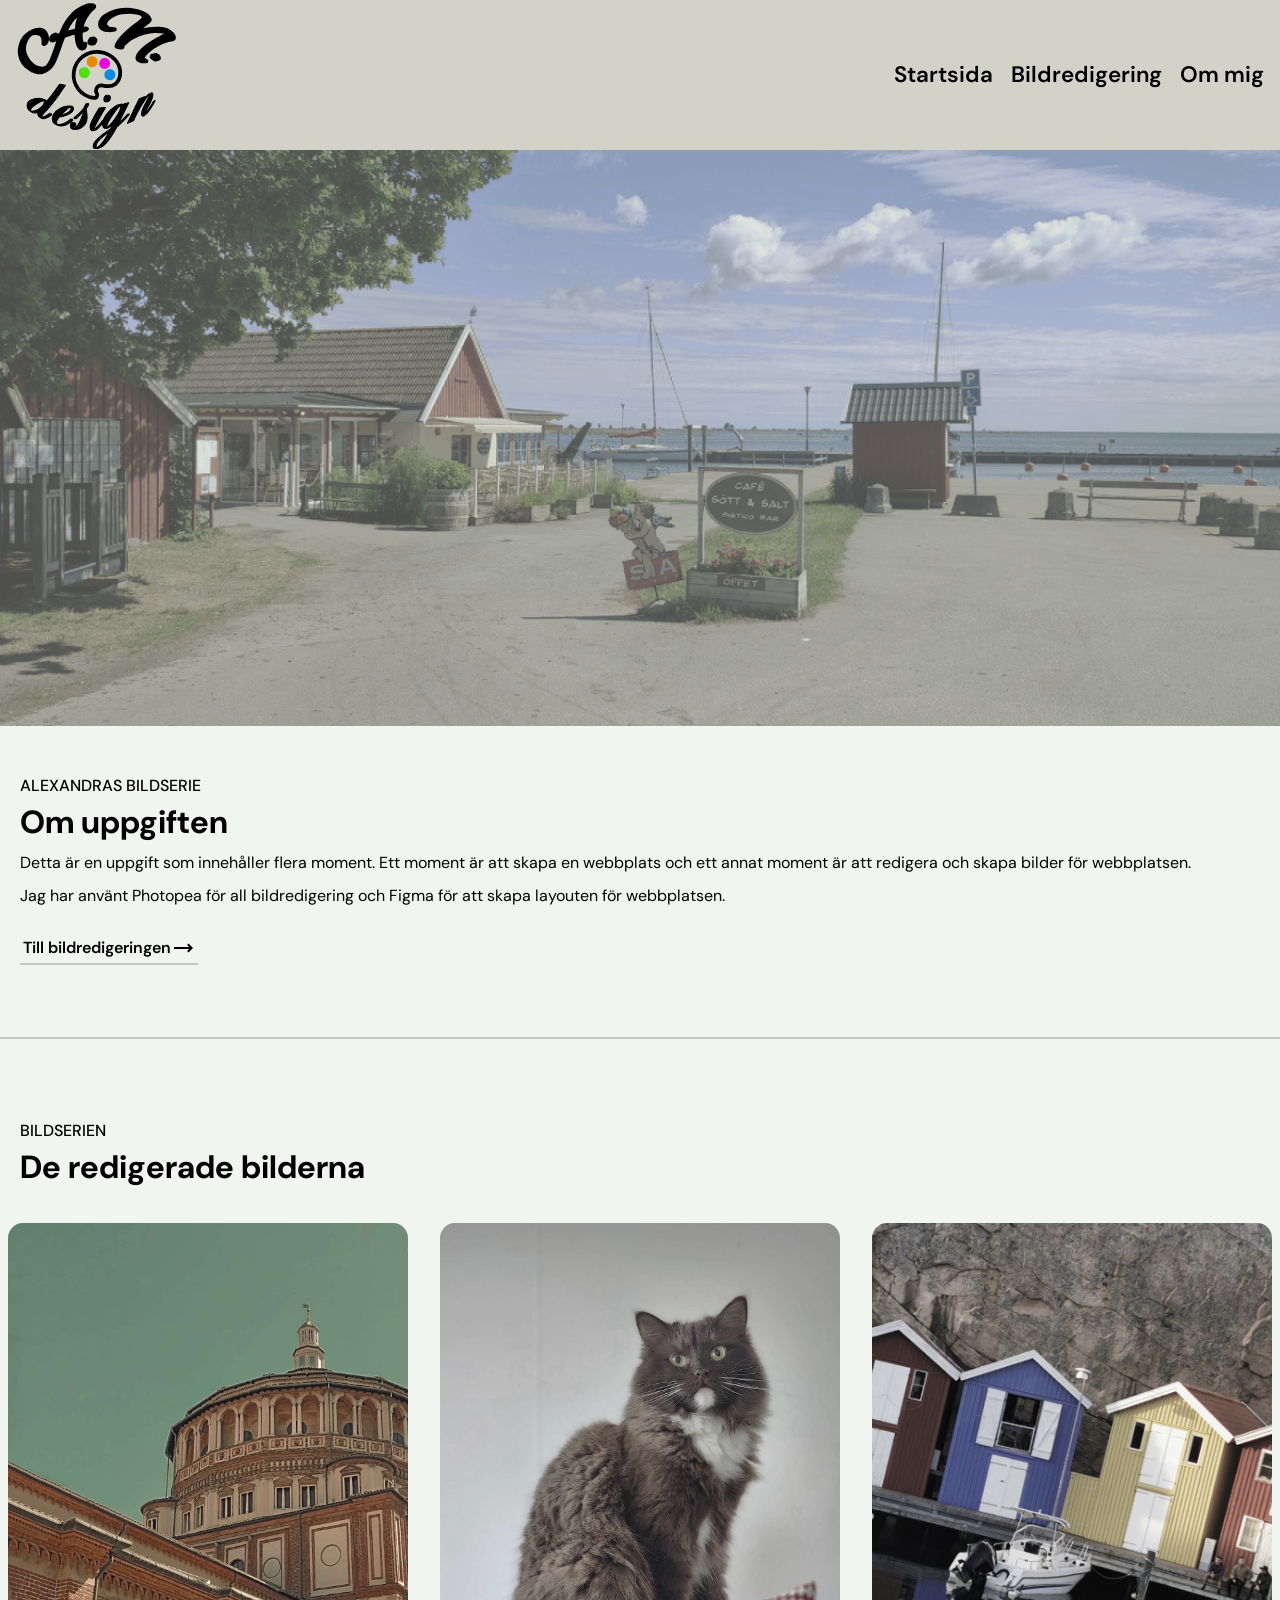
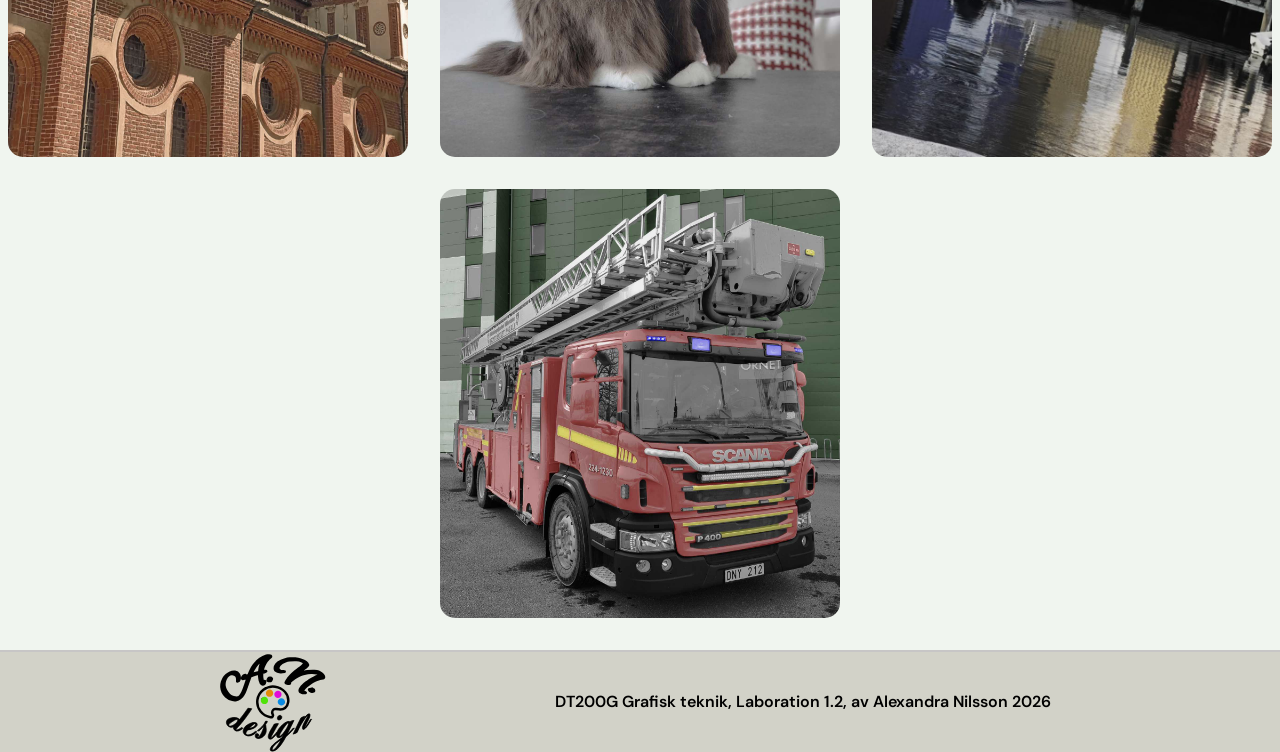
<file: index.html>
<!DOCTYPE html>
<html lang="sv">
<head>
    <meta charset="UTF-8">
    <meta name="viewport" content="width=device-width, initial-scale=1.0">
    <link rel="stylesheet" href="css/style.css">
    <title>DT200G Laboration 1.2</title>
    <script src="JS/main.js" defer></script>
    <link rel="preconnect" href="https://fonts.googleapis.com">
    <link rel="preconnect" href="https://fonts.gstatic.com" crossorigin>
    <link href="https://fonts.googleapis.com/css2?family=DM+Sans:ital,opsz,wght@0,9..40,100..1000;1,9..40,100..1000&display=swap" rel="stylesheet">
    <link rel="icon" type="image/png" sizes="32x32" href="images/favicon-32x32.png">
    <link rel="icon" type="image/x-icon" href="images/favicon.ico">
</head>
<body>
        <!-- strukturerar hela sidan (header/main/footer) -->
    <div id="page-container">
        <!-- Header -->
        <header>
            <!-- logotypen -->
            <a href="index.html"><img src="images/logo.svg" alt="" id="logotyp" class="relative"></a>

            <!-- nav-lista som döljs i mobilvy -->
            <nav>
                <ul id="nav-ul">
                    <li class="nav-list"><a href="index.html">Startsida</a></li>
                    <li class="nav-list"><a href="bildredigering.html">Bildredigering</a></li>
                    <li class="nav-list"><a href="om-mig.html">Om mig</a></li>
                </ul>
            </nav>
            <!-- hamburgermenyn -->
            <a id="burger-menu"><img src="images/burgermenu-black.svg" alt="meny-ikon"></a>

        </header>

        <!-- Main -->
        <main>
                      
            <section class="page-section" id="hero-section">
                <img src="images/header.png" alt="" id="hero">

                <h1 class="uppercase-heading">Alexandras bildserie</h1>

                <h2>Om uppgiften</h2>

                <p>Detta är en uppgift som innehåller flera moment. Ett moment är att skapa en webbplats och ett annat moment är att redigera och skapa bilder för webbplatsen.</p>

                <p>Jag har använt Photopea för all bildredigering och Figma för att skapa layouten för webbplatsen.</p>

                <a href="bildredigering.html" class="page-links">Till bildredigeringen<img src="images/arrow.svg" alt="">
                </a> 
            </section>
            
            <section class="page-section">

                <h2 class="uppercase-heading">Bildserien</h2>
                <h3>De redigerade bilderna</h3>
                <div class="index-img-container">
                    <img src="images/bildserie002-redigerad.jpg" alt="orientalisk byggnad med dovare färger och fingret är borttaget" class="startpage-images"> 
                    <img src="images/bildserie003-redigerad.jpg" alt="brun katt där det lila ögat är korrigerat så att båda ögonen är lika" class="startpage-images">
                    <img src="images/bildserie001-redigerad.jpg" alt="flera båthus i olika färger, bild redigerad så att den har mer styrka i färgerna"  class="startpage-images">
                    <img src="images/bildserie004-redigerad.jpg" alt="brandbil som blivit färglagd från svartvit" class="startpage-images">
                </div>
            </section>

        </main>

        <!-- Footer -->
      <footer>
            <a href="index.html" ><img src="images/logo.svg" alt="" id="footer-logo"></a>    
            <p>DT200G Grafisk teknik, Laboration 1.2, av Alexandra Nilsson 2026</p>
        </footer>

    </div>
</body>
</html>
</file>
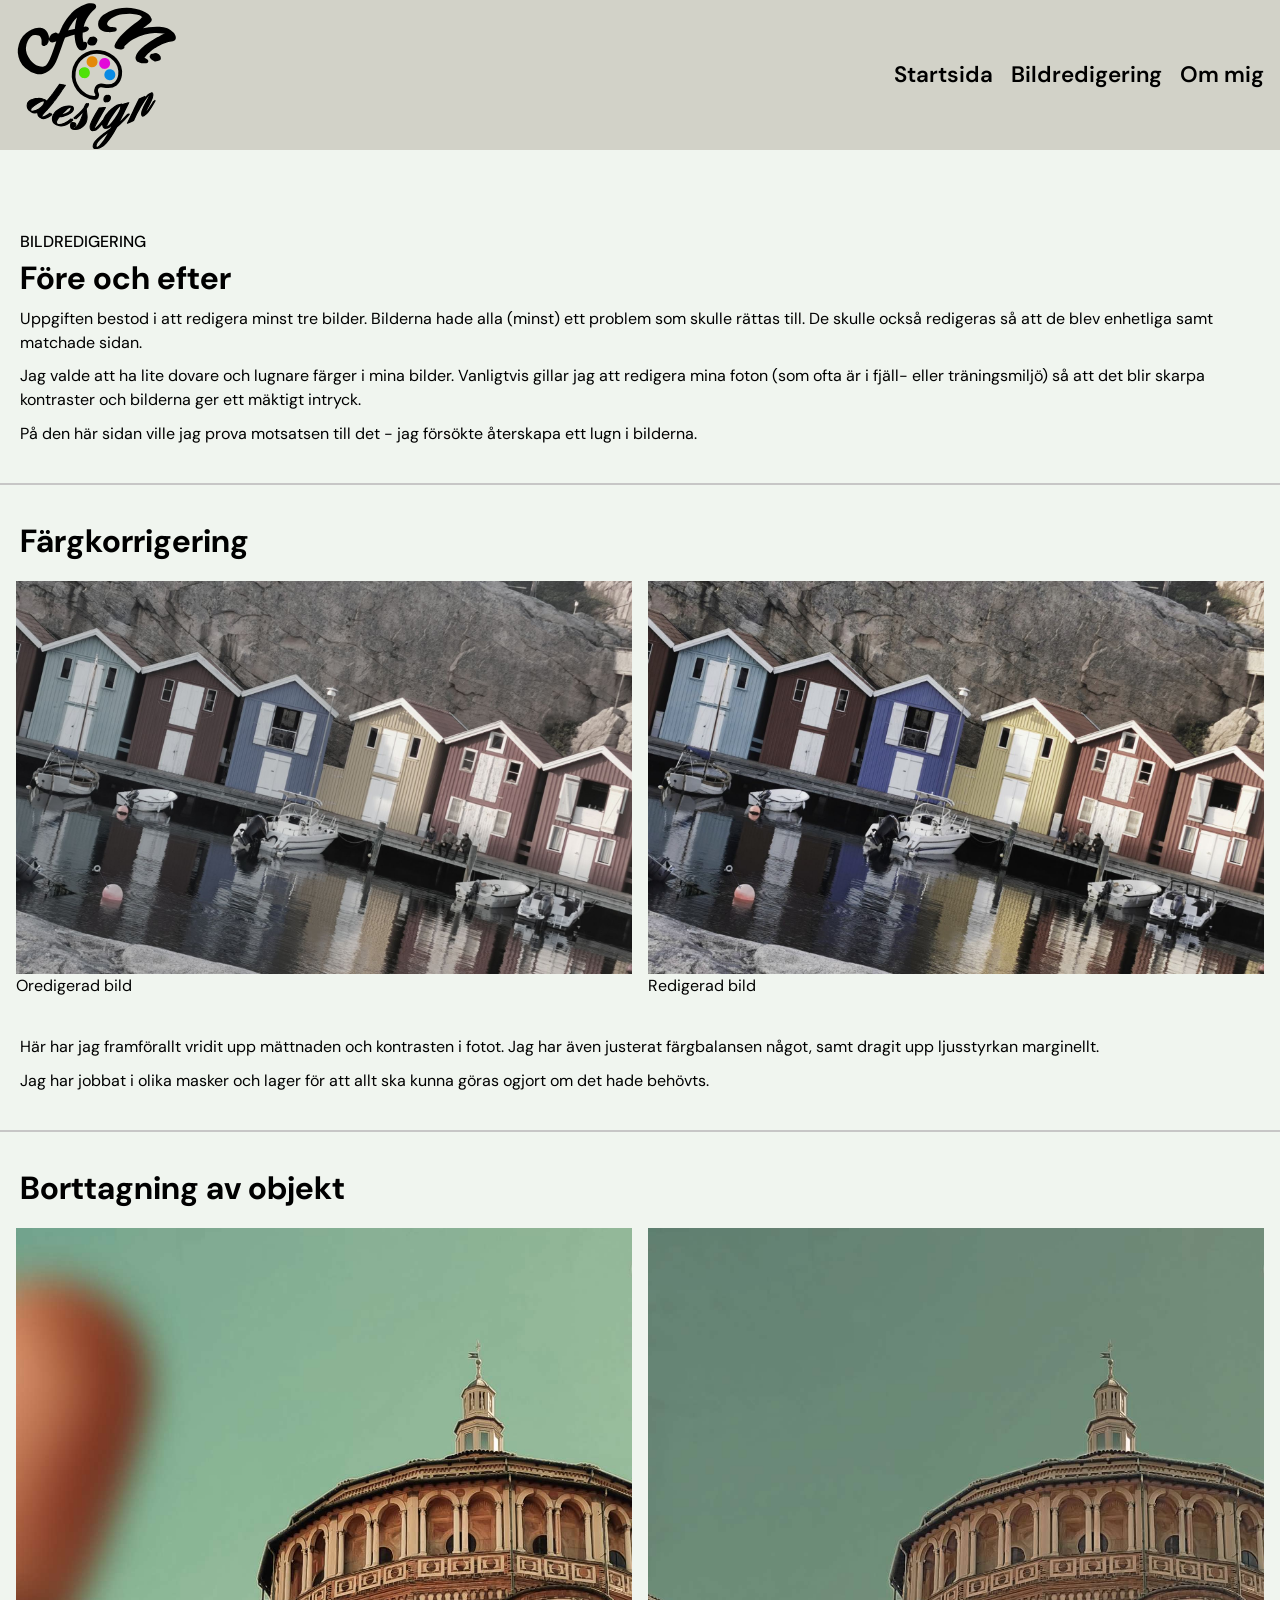
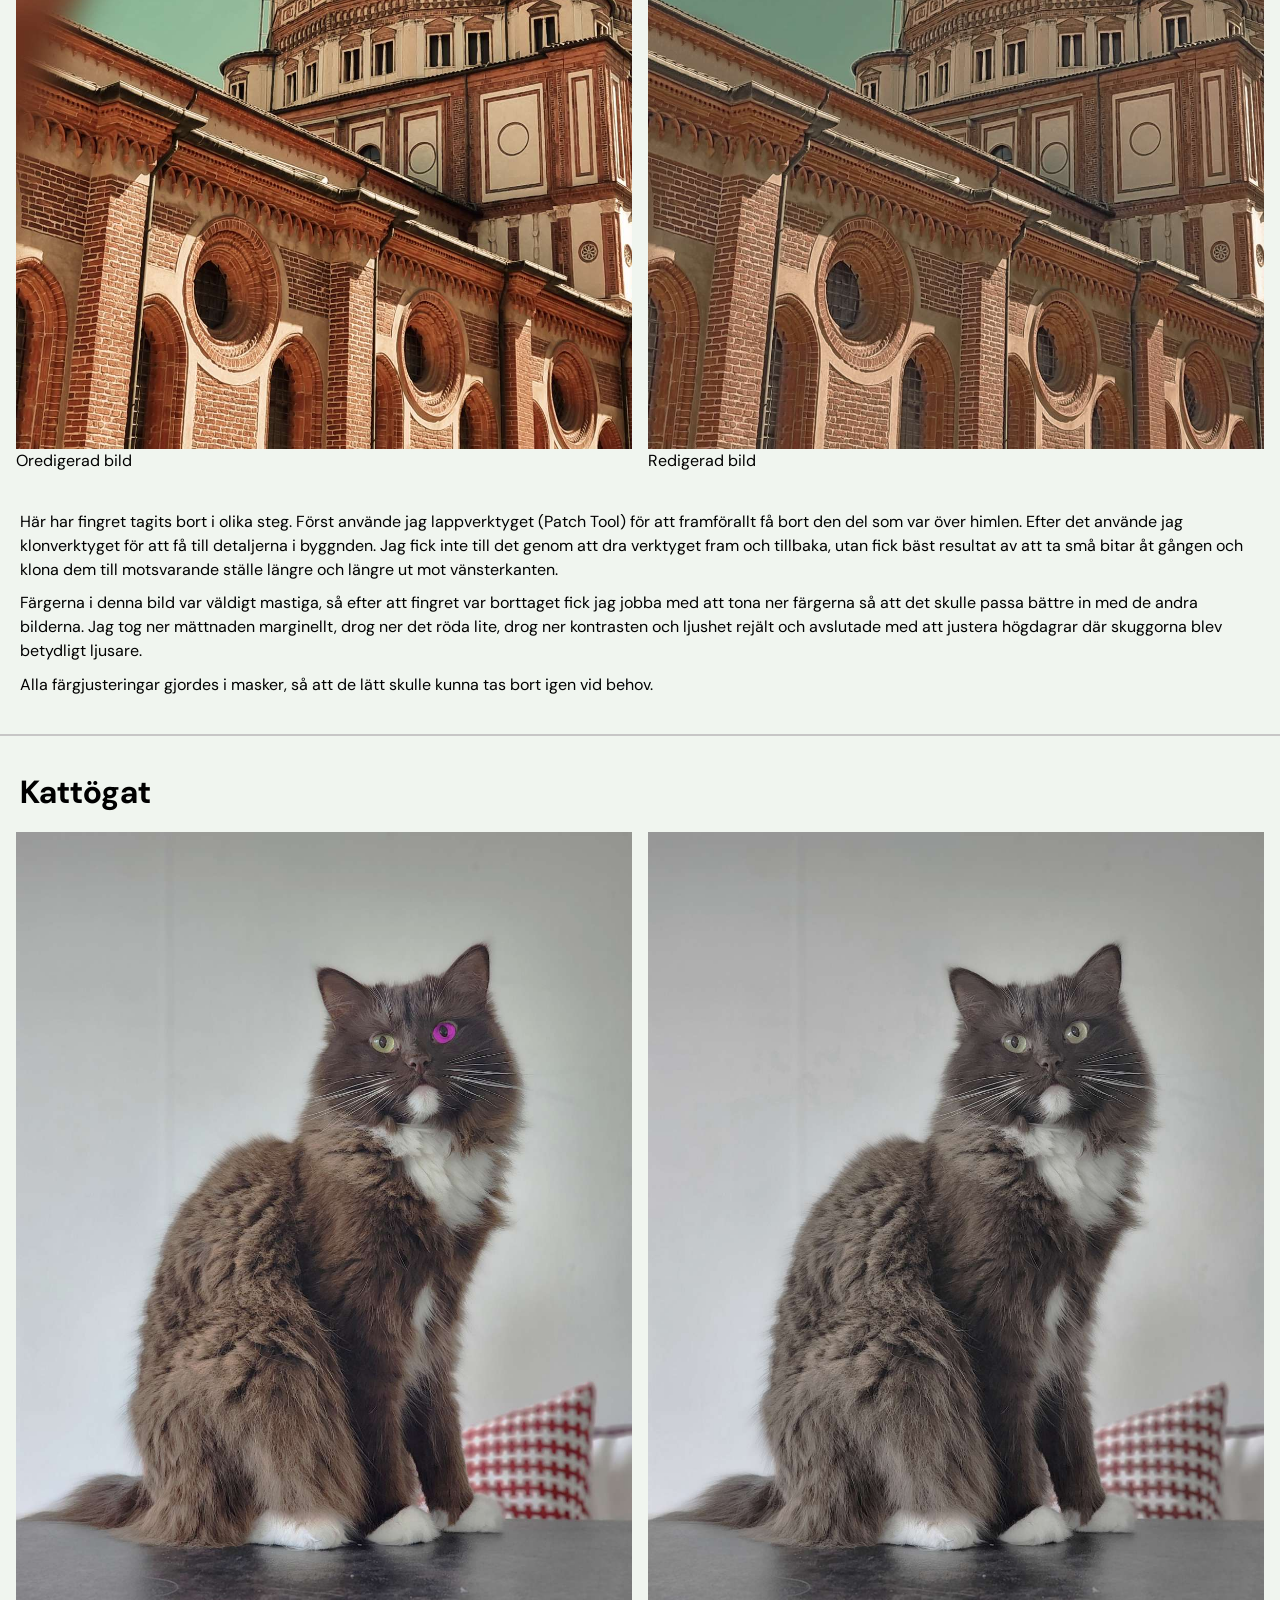
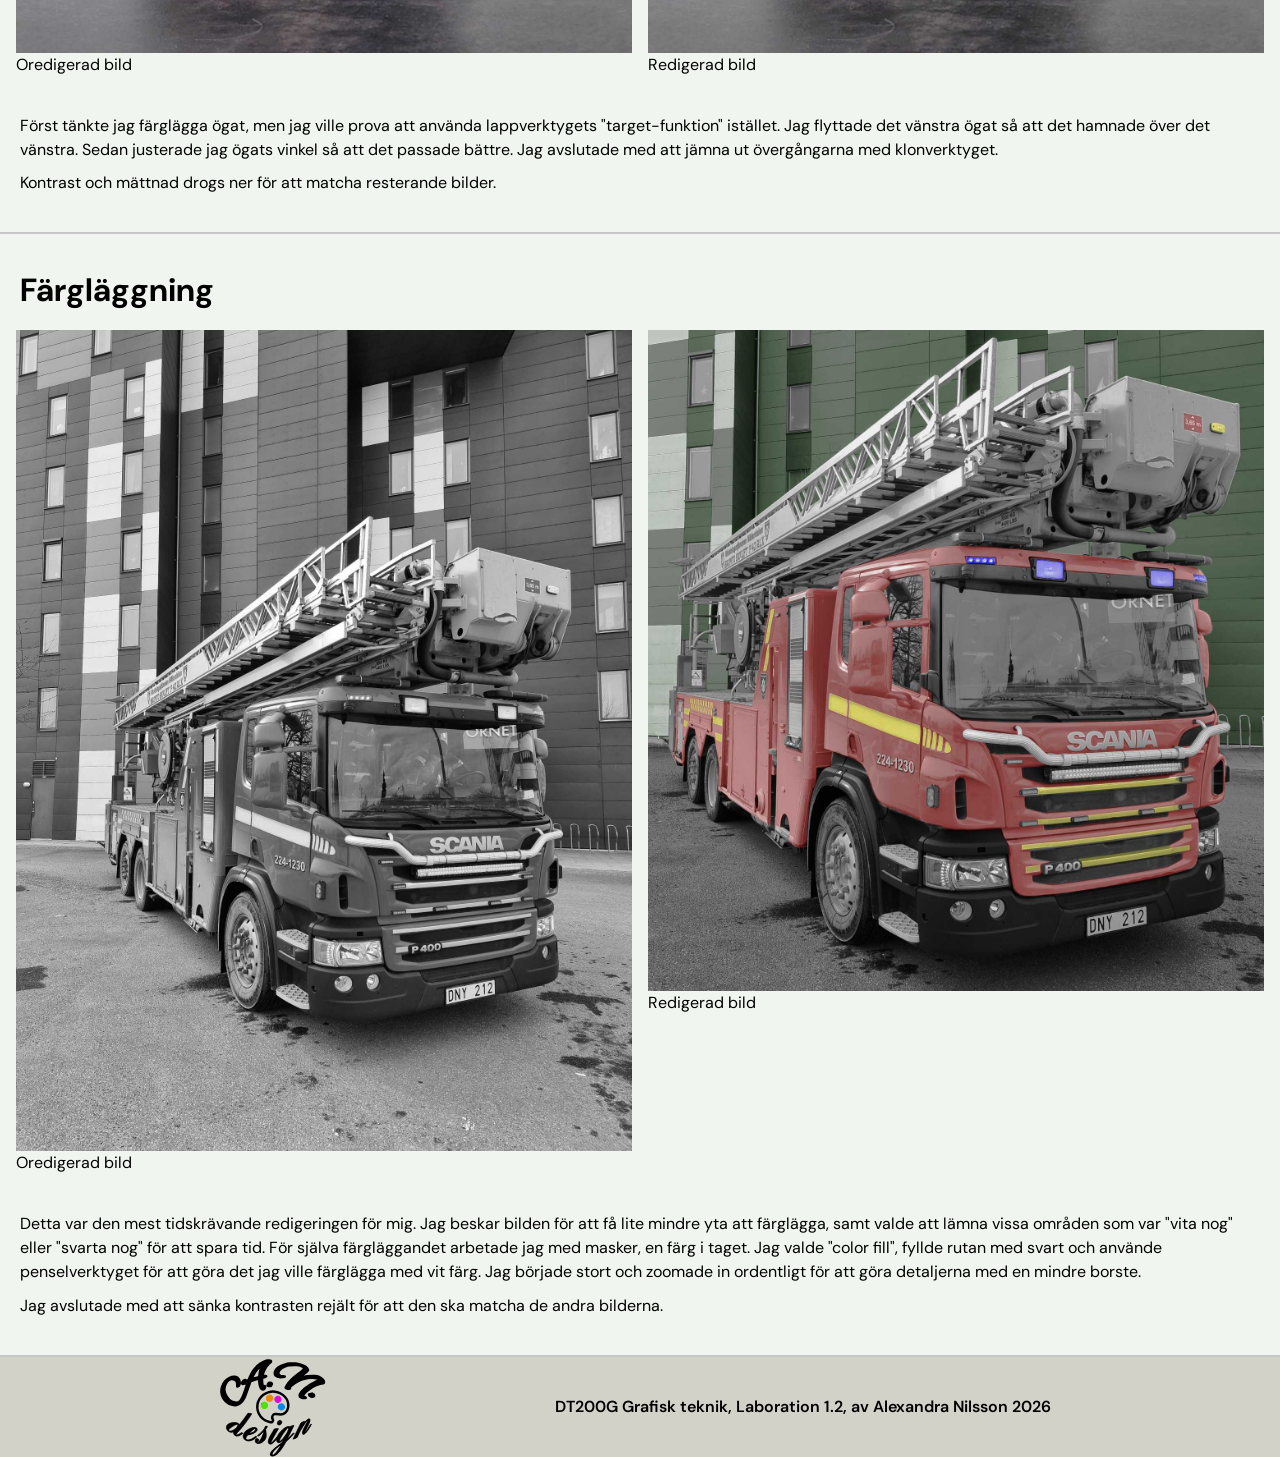
<file: bildredigering.html>
<!DOCTYPE html>
<html lang="sv">
<head>
    <meta charset="UTF-8">
    <meta name="viewport" content="width=device-width, initial-scale=1.0">
    <link rel="stylesheet" href="css/style.css">
    <title>Bildredigering</title>
    <script src="JS/main.js" defer></script>
    <link rel="preconnect" href="https://fonts.googleapis.com">
    <link rel="preconnect" href="https://fonts.gstatic.com" crossorigin>
    <link href="https://fonts.googleapis.com/css2?family=DM+Sans:ital,opsz,wght@0,9..40,100..1000;1,9..40,100..1000&display=swap" rel="stylesheet">
    <link rel="icon" type="image/png" sizes="32x32" href="images/favicon.png">
    <link rel="icon" type="image/x-icon" href="images/favicon.ico">
</head>
<body>
        <!-- strukturerar hela sidan (header/main/footer) -->
    <div id="page-container">
        <!-- Header -->
        <header>
            <!-- logotypen -->
            <a href="index.html"><img src="images/logo.svg" alt="" id="logotyp"></a>

            <!-- nav-lista som döljs i mobilvy -->
            <nav>
                <ul id="nav-ul">
                    <li class="nav-list"><a href="index.html">Startsida</a></li>
                    <li class="nav-list"><a href="bildredigering.html">Bildredigering</a></li>
                    <li class="nav-list"><a href="om-mig.html">Om mig</a></li>
                </ul>
            </nav>
            <!-- hamburgermenyn -->
            <a id="burger-menu"><img src="images/burgermenu-black.svg" alt="meny-ikon"></a>

        </header>

        <!-- Main -->
        <main>
            <section class="page-section">
                <h1 class="uppercase-heading">Bildredigering</h1>

                <h2>Före och efter</h2>

                <p>Uppgiften bestod i att redigera minst tre bilder. Bilderna hade alla (minst) ett problem som skulle rättas till. De skulle också redigeras så att de blev enhetliga samt matchade sidan.</p>
                <p>Jag valde att ha lite dovare och lugnare färger i mina bilder. Vanligtvis gillar jag att redigera mina foton (som ofta är i fjäll- eller träningsmiljö) så att det blir skarpa kontraster och bilderna ger ett mäktigt intryck.</p>
                <p>På den här sidan ville jag prova motsatsen till det - jag försökte återskapa ett lugn i bilderna.</p>

            </section>
            
            <section class="page-section">

                <h2>Färgkorrigering</h2>
                <div class="project-images">
                    <figure>
                        <img src="images/bildserie001-original.jpg" alt="flera båthus i olika färger som ger ett grått intryck">
                        <figcaption>Oredigerad bild</figcaption>
                    </figure>
                    <figure>
                        <img src="images/bildserie001-redigerad.jpg" alt="flera båthus i olika färger, bild redigerad så att den har mer styrka i färgerna">
                        <figcaption>Redigerad bild</figcaption>
                    </figure>
                </div>

                <p>Här har jag framförallt vridit upp mättnaden och kontrasten i fotot. Jag har även justerat färgbalansen något, samt dragit upp ljusstyrkan marginellt. </p>
                <p>Jag har jobbat i olika masker och lager för att allt ska kunna göras ogjort om det hade behövts.</p>
            </section>

                        <section class="page-section">

                <h2>Borttagning av objekt</h2>
                <div class="project-images">
                    <figure>
                        <img src="images/bildserie002-original.jpg" alt="orientalisk byggnad med starka färger och ett finger i vägen för kameralinsen">
                        <figcaption>Oredigerad bild</figcaption>
                    </figure>
                    <figure>
                        <img src="images/bildserie002-redigerad.jpg" alt="orientalisk byggnad med dovare färger och fingret är borttaget">
                        <figcaption>Redigerad bild</figcaption>
                    </figure>
                </div>

                <p>Här har fingret tagits bort i olika steg. Först använde jag lappverktyget (Patch Tool) för att framförallt få bort den del som var över himlen. Efter det använde jag klonverktyget för att få till detaljerna i byggnden. Jag fick inte till det genom att dra verktyget fram och tillbaka, utan fick bäst resultat av att ta små bitar åt gången och klona dem till motsvarande ställe längre och längre ut mot vänsterkanten.</p>
               <p>Färgerna i denna bild var väldigt mastiga, så efter att fingret var borttaget fick jag jobba med att tona ner färgerna så att det skulle passa bättre in med de andra bilderna. Jag tog ner mättnaden marginellt, drog ner det röda lite, drog ner kontrasten och ljushet rejält och avslutade med att justera högdagrar där skuggorna blev betydligt ljusare.</p>
               <p>Alla färgjusteringar gjordes i masker, så att de lätt skulle kunna tas bort igen vid behov. </p>

            </section>
            
            <section class="page-section">

                <h2>Kattögat</h2>
                <div class="project-images">
                    <figure>
                        <img src="images/bildserie003-original.jpg" alt="brun katt med ett lila öga">
                        <figcaption>Oredigerad bild</figcaption>
                    </figure>
                    <figure>
                        <img src="images/bildserie003-redigerad.jpg" alt="brun katt där det lila ögat är korrigerat så att båda ögonen är lika">
                        <figcaption>Redigerad bild</figcaption>
                    </figure>
                </div>

                <p>Först tänkte jag färglägga ögat, men jag ville prova att använda lappverktygets "target-funktion" istället. Jag flyttade det vänstra ögat så att det hamnade över det vänstra. Sedan justerade jag ögats vinkel så att det passade bättre. Jag avslutade med att jämna ut övergångarna med klonverktyget. </p>

                <p>Kontrast och mättnad drogs ner för att matcha resterande bilder.</p>
            </section>

            <section class="page-section">

                <h2>Färgläggning</h2>
                <div class="project-images">
                    <figure>
                        <img src="images/bildserie004-original.jpg" alt="brandbil i svartvitt">
                        <figcaption>Oredigerad bild</figcaption>
                    </figure>
                    <figure>
                        <img src="images/bildserie004-redigerad.jpg" alt="brandbil som blivit färglagd">
                        <figcaption>Redigerad bild</figcaption>
                    </figure>
                </div>

                <p>Detta var den mest tidskrävande redigeringen för mig. Jag beskar bilden för att få lite mindre yta att färglägga, samt valde att lämna vissa områden som var "vita nog" eller "svarta nog" för att spara tid. För själva färgläggandet arbetade jag med masker, en färg i taget. Jag valde "color fill", fyllde rutan med svart och använde penselverktyget för att göra det jag ville färglägga med vit färg. Jag började stort och zoomade in ordentligt för att göra detaljerna med en mindre borste. </p>

                <p>Jag avslutade med att sänka kontrasten rejält för att den ska matcha de andra bilderna.</p>

            </section>

        </main>

        <!-- Footer -->
      <footer>
            <a href="index.html" ><img src="images/logo.svg" alt="" id="footer-logo"></a>    
            <p>DT200G Grafisk teknik, Laboration 1.2, av Alexandra Nilsson 2026</p>
        </footer>

    </div>
</body>
</html>
</file>
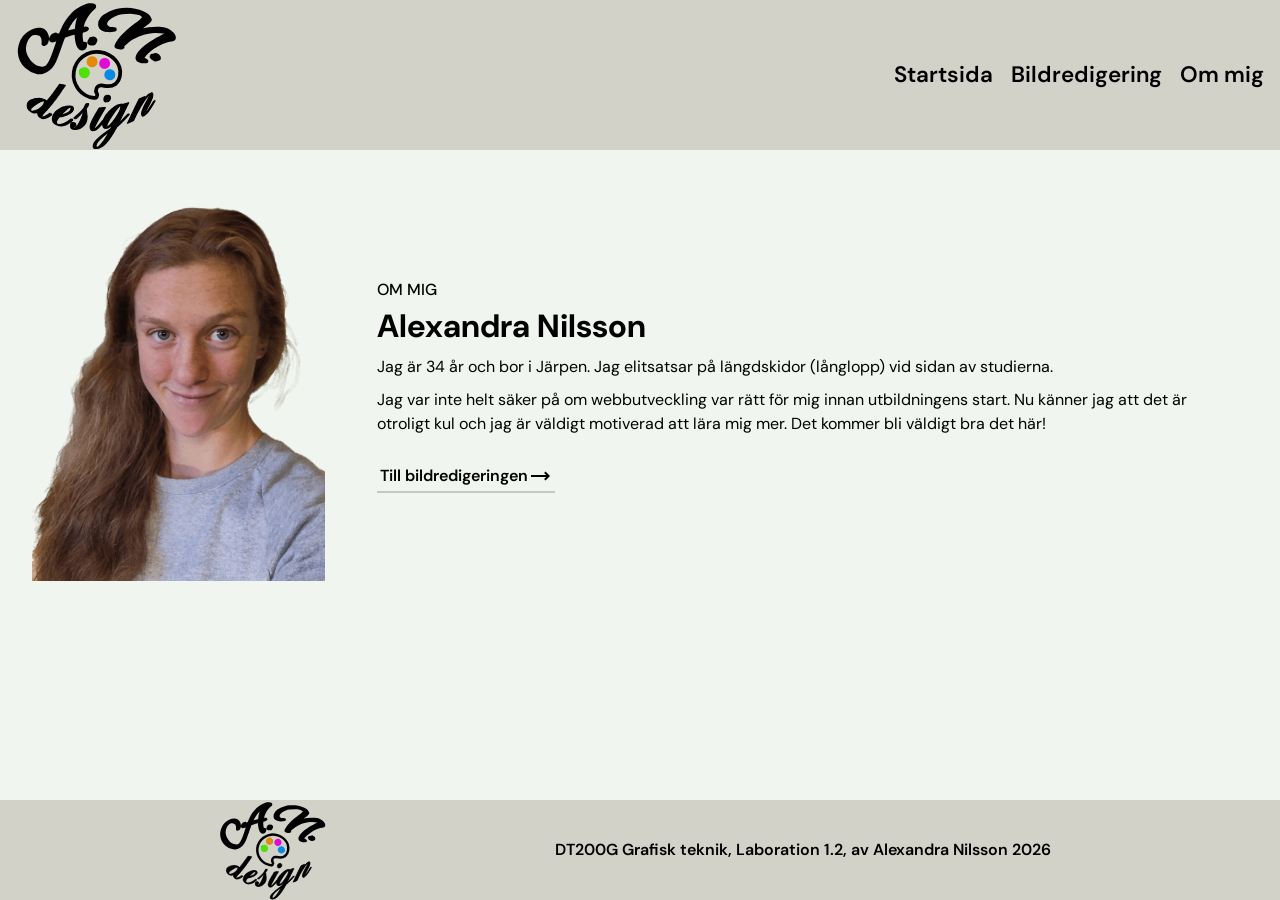
<file: om-mig.html>
<!DOCTYPE html>
<html lang="sv">
<head>
    <meta charset="UTF-8">
    <meta name="viewport" content="width=device-width, initial-scale=1.0">
    <link rel="stylesheet" href="css/style.css">
    <title>Om mig</title>
    <script src="JS/main.js" defer></script>
    <link rel="preconnect" href="https://fonts.googleapis.com">
    <link rel="preconnect" href="https://fonts.gstatic.com" crossorigin>
    <link href="https://fonts.googleapis.com/css2?family=DM+Sans:ital,opsz,wght@0,9..40,100..1000;1,9..40,100..1000&display=swap" rel="stylesheet">
    <link rel="icon" type="image/png" sizes="32x32" href="images/favicon-32x32.png">
    <link rel="icon" type="image/x-icon" href="images/favicon.ico">
</head>
<body>
        <!-- strukturerar hela sidan (header/main/footer) -->
    <div id="page-container">
        <!-- Header -->
        <header>
            <!-- logotypen -->
            <a href="index.html"><img src="images/logo.svg" alt="" id="logotyp"></a>

            <!-- nav-lista som döljs i mobilvy -->
            <nav>
                <ul id="nav-ul">
                    <li class="nav-list"><a href="index.html">Startsida</a></li>
                    <li class="nav-list"><a href="bildredigering.html">Bildredigering</a></li>
                    <li class="nav-list"><a href="om-mig.html">Om mig</a></li>
                </ul>
            </nav>
            <!-- hamburgermenyn -->
            <a id="burger-menu"><img src="images/burgermenu-black.svg" alt="meny-ikon"></a>
        </header>

        <!-- Main -->
        <main>
          
            <div class="direction-row">
                <div>
                    <img src="images/portrait.png" alt="profilbild Alexandra" id="portrait">
                </div>

                <div>
                    <h1 class="uppercase-heading">Om mig</h1>

                    <h2>Alexandra Nilsson</h2>

                    <p>Jag är 34 år och bor i Järpen. Jag elitsatsar på längdskidor (långlopp) vid sidan av studierna.</p>

                    <p>Jag var inte helt säker på om webbutveckling var rätt för mig innan utbildningens start. Nu känner jag att det är otroligt kul och jag är väldigt motiverad att lära mig mer. Det kommer bli väldigt bra det här!</p>

                    <a href="bildredigering.html" class="page-links">Till bildredigeringen<img src="images/arrow.svg" alt="">
                    </a> 
                </div>
        </div>

        </main>

        <!-- Footer -->
      <footer>
            <a href="index.html" ><img src="images/logo.svg" alt="" id="footer-logo"></a>    
            <p>DT200G Grafisk teknik, Laboration 1.2, av Alexandra Nilsson 2026</p>
        </footer>

    </div>
</body>
</html>
</file>
<file: css/style.css>
/* ==================
  GENERELLT FÖR HELA SIDAN
===================== */
*{
    box-sizing: border-box;
    padding: 0;
    margin: 0;
}

:root {
    --bg-color: #f0f5ef;
    --accent-color-1: #d2d2c8;
    --accent-color-2: #E0E2D7;
    --accent-color-3: #eff1e6;
    --accent-color-dark: #c7c6c6;
}

body {
    color: black;
    font-family: 'DM Sans', sans-serif;
    font-size: 1rem;
    line-height: 1.5;
    background-color: var(--bg-color);
}  

/* ==================
  STORA GRUPPERINGAR
===================== */

/* Strukturerar hela sidan med flexbox */
#page-container {
    display: flex;
    flex-direction: column;
    min-height: 100vh; /* gör att hela skärmen täcks på höjden */
}

header {
    display: flex;
    background-color: var(--accent-color-1);
    justify-content: space-between;
    align-items: center;
    padding: 0em 1.2em 0em 0.5em;
    position: sticky; /* påminn om hur man fäster den högst upp */
}

main {
    display: flex;
    flex-direction: column;
    /* gör att det är som "dras ut" för att fylla skärmen */
    flex: 1;
    background-color: var(--bg-color);
}

footer {
    display: flex;
    background-color: var(--accent-color-1);
    font-weight: 600;
    min-height: 100px;
    justify-content: space-evenly;
    align-items: center;
}

h1, h2, h3, h4, h5, h6 {
    font-size: 2em;
    padding: 0 20px 0em 20px;
}

p {
    padding: 0.3em 20px;
}

/* gör att bilderna aldrig blir större än parent-elementet och "block" att det inte blir "extra" space på sidorna/under */
img {
    display: block;
    max-inline-size: 100%;
}


/* ==================
  KLASSER OCH ID
===================== */

#nav-ul {
    list-style-type: none;
    display: none;
    flex-direction: column;
    /* Positionering under headernhelt till höger i utfällt läge */
    position: absolute;
    top: 100%;
    left: 0;
    width: 100%;
    background-color: var(--accent-color-1);
    z-index: 1;
    align-items: start;
    padding: 0.4em 1em 0.4em 1em;
    font-size: 1.4em;
}

/* när menyn är öppen */
#nav-ul.is-open {
    display: flex; 
    /* Skapar en linje mellan headern och den utfällda menyn */
    border-top: 3px solid var(--accent-color-dark);
}

#logotyp{
    height: 100%;
    max-height: 120px;
}

#footer-logo{
    height: 100%;
    max-height: 120px;
    min-width: 65px;
    padding-left: 10px;
}

.uppercase-heading {
    font-size: 1em;
    font-weight: 500;
    text-transform: uppercase;
    padding: 3em 20px 0 20px;
}

header a, footer a {
    color: black;
    text-decoration: none;
    font-weight: 600;
}

#burger-menu {
    display: block;
    position: absolute;
    right: 1.5em;
}

#hero {
    width: 100%;
    max-height: 400px;
    object-fit: cover;
}

#hero-section {
    padding-top: 0;
}

.project-images {
    /* anger hur bilderna organiseras/visas */
    display: flex;
    flex-direction: column;
    gap: 1em;
    padding: 1em 1em 2em 1em;
}

.startpage-images {
    border-radius: 15px;
    max-width: 400px;
    object-fit: cover;
}

 .page-section {
    border-bottom: 2px solid var(--accent-color-dark);
    padding-top: 2em;
    padding-bottom: 2em;
 }

.project-images {
    display: grid;
    grid-template-columns: 1fr 1fr;
}

.index-img-container {
    display: flex;
    flex-direction: row;
    flex-wrap: wrap;
    gap: 2em;
    justify-content: center;
    padding-top: 2em;
}

.index-img-container img {
    object-fit: cover;
}

 .page-links {
    /* behövs för att pilen ska hamna på samma rad som länk-texten */
    display: inline-flex; 
    color: black;
    font-weight: 600;
    padding: 3px;
    margin: 20px 20px 40px 20px;
    text-decoration: none;
    border-bottom: 2px solid var(--accent-color-dark);
 }

 .page-links img {
  /* behövs för att pilen ska hamna på samma rad som länk-texten */
    display: inline-block;
 }

 .direction-row {
    display: flex;
    flex-direction: row;
    justify-content: center;
    align-items: center;
    gap: 2em;
    padding: 2em;
 }

 #portrait {
    min-width: 200px;
 }


 @media (min-width: 850px) {
    header {
        align-items: center;
        flex-wrap: wrap;
        justify-content: space-between;
        padding-right: 1em;
        padding-left: 1em;
    }

    #nav-ul {
        display: flex;
        flex-direction: row;
        gap: 0.8em;
        position: relative;
        padding: 0;
        box-shadow: none;
    }

    #burger-menu {
        display: none;
    }

    #logotyp {
        max-height: 150px;
    }

    #footer-logo{
        max-height: 100px;
    }

    #hero {
        max-height: 600px;
    }

}
</file>
